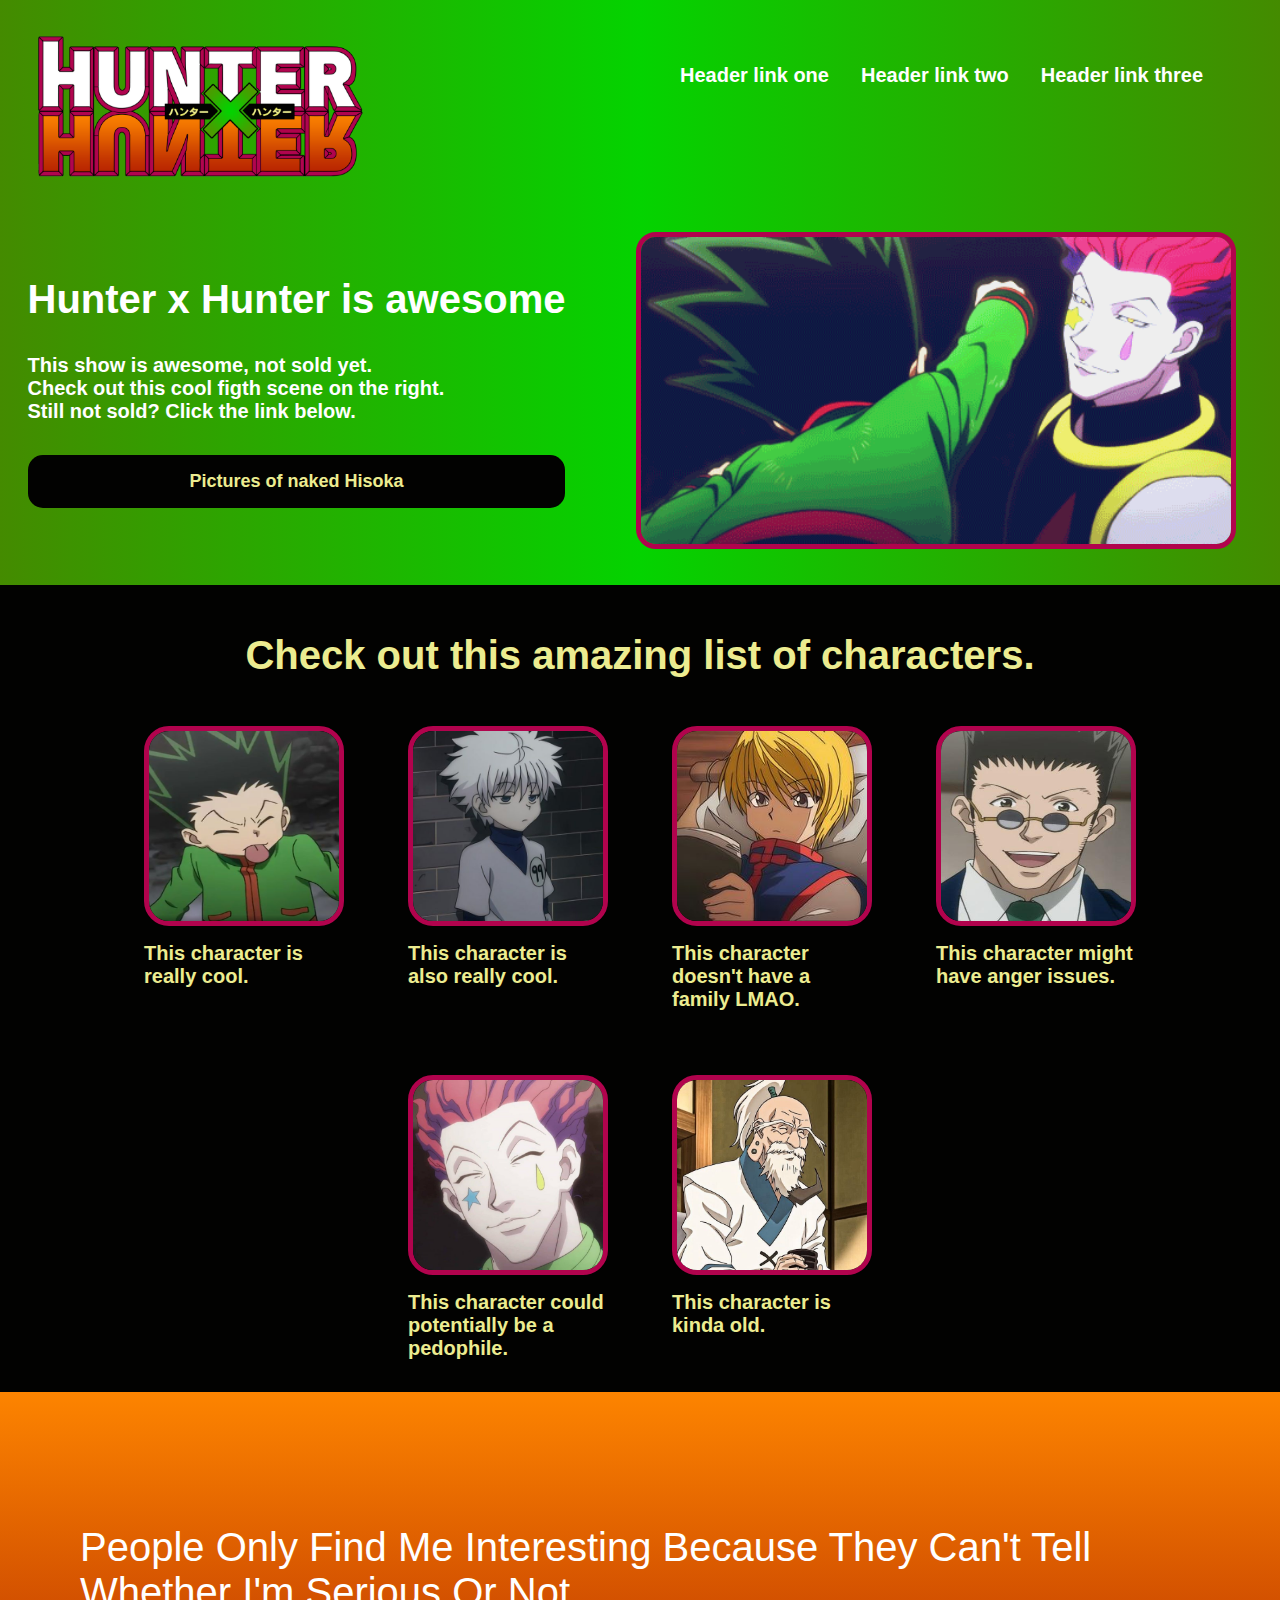
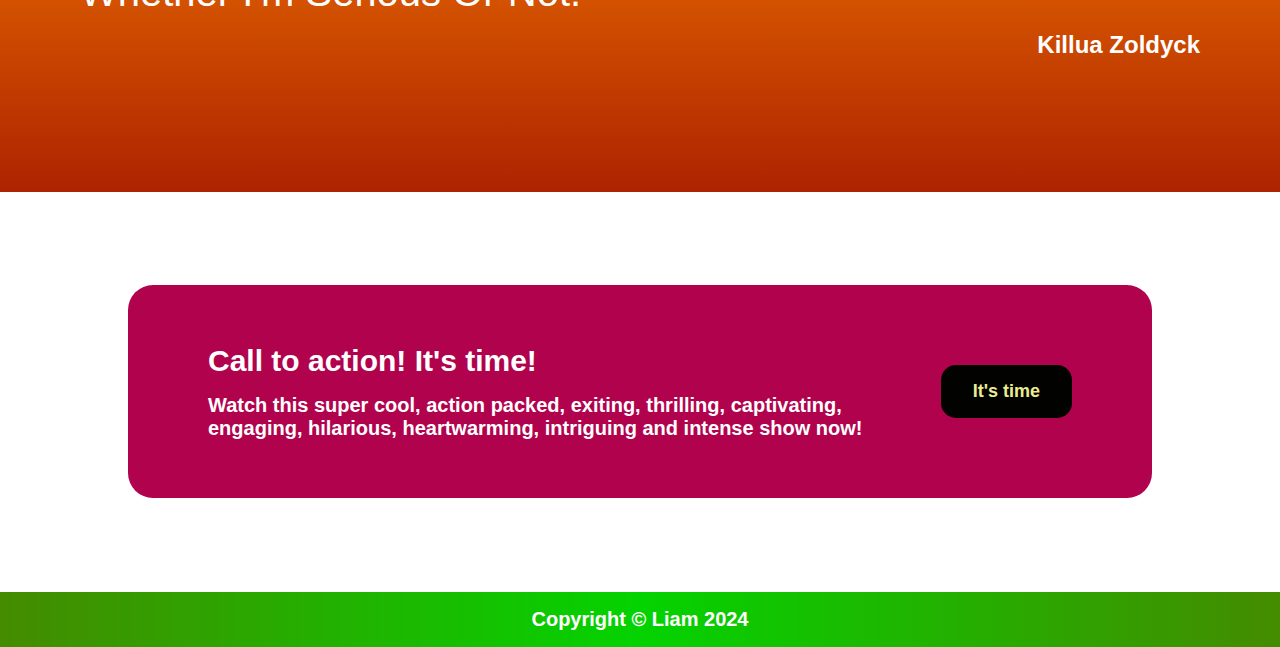
<file: index.html>
<!DOCTYPE html>
<html lang="en">
<head>
    <meta charset="UTF-8">
    <meta name="viewport" content="width=device-width, initial-scale=1.0">
    <link rel="stylesheet" href="styles.css">
    <title>Hunter x Hunter</title>
</head>
<body>

    <header>
        <div class="navbar">
            <div class="logo"> <a href="index.html"> <img src="img/HXH logo.png" alt="Picture representing logo of hunters association from the show hunter x hunter."></a></div>
            <nav>
                <a href="index.html">Header link one</a>
                <a href="index.html">Header link two</a>
                <a href="index.html">Header link three</a>
            </nav>
        </div>
    </header>

    <main>
        <div class="container one">
            <div class="leftside">
                <h1>Hunter x Hunter is awesome</h1>
                <p>This show is awesome, not sold yet.<br> Check out this cool figth scene on the right.<br>Still not sold? Click the link below.</p>
                <a href="/pages/NAH.html" class="button">Pictures of naked Hisoka</a>
            </div>
            <div class="fight"> <img src="img/fightscene.gif" alt="Gon and Hisoka going at it."></div>
        </div>
        <div class="container two">
            <h1>Check out this amazing list of characters.</h1>
            <div class="characters">
                <div class="gon"><img src="/img/gon.jpg" alt="Gon">This character is really cool.</div>
                <div class="killua"><img src="/img/killua.jpg" alt="Killua">This character is also really cool.</div>
                <div class="kurapika"><img src="/img/kurapika.jpg" alt="Kurapika">This character doesn't have a family LMAO.</div>
                <div class="leorio"><img src="/img/leorio.jpg" alt="Leorio">This character might have anger issues.</div>
                <div class="hisoka"><img src="/img/Hisoka.jpeg" alt="Hisoka">This character could potentially be a pedophile.</div>
                <div class="netero"><img src="/img/issac.jpg" alt="Netero">This character is kinda old.</div>
            </div>
        </div>
        <div class="container three">
            <div class="inner three">
                <h1>People Only Find Me Interesting Because They Can't Tell Whether I'm Serious Or Not.</h1>
                <h2>Killua Zoldyck</h2>
            </div>
        </div>
        <div class="container four">
            <div class="call">
                <div class="buttonless">
                    <h2>Call to action! It's time!</h2>
                    <p>Watch this super cool, action packed, exiting, thrilling, captivating, engaging, hilarious, heartwarming, intriguing and intense show now!</p>
                </div>
                <a href="https://aniwave.to/watch/hunter-x-hunter-2011.295/" rel="noopener noreferrer" class="button">It's time</a>
            </div>
        </div>
    </main>

    <footer>
        <div class="copyright">
            <h2>Copyright &copy; Liam 2024</h2>
        </div>
    </footer>

</body>
</html>
</file>
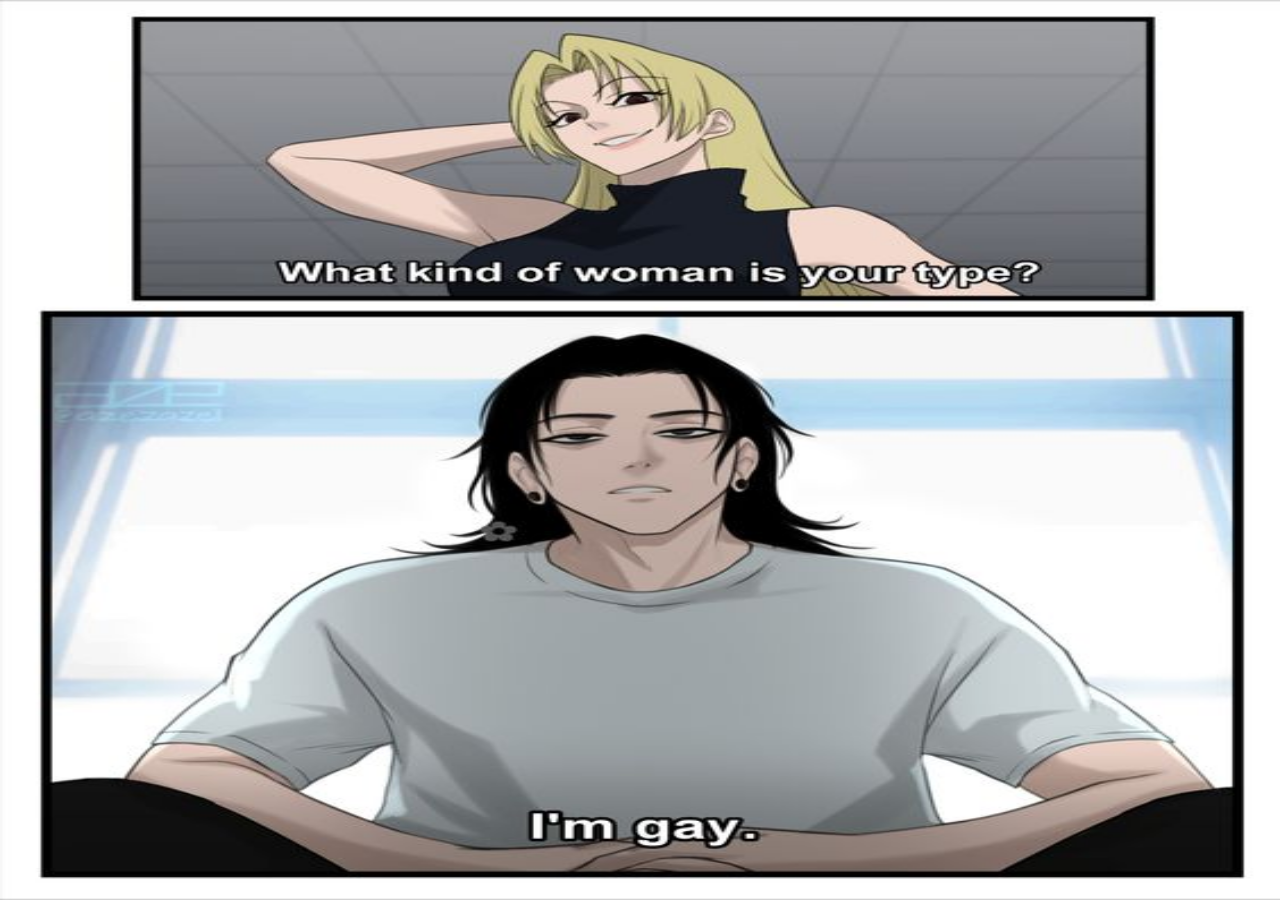
<file: pages/NAH.html>
<!DOCTYPE html>
<html lang="en">
<head>
    <meta charset="UTF-8">
    <meta name="viewport" content="width=device-width, initial-scale=1.0">
    <title>NAH BRO</title>
        <style>
            * {
                padding: 0%;
                margin: 0%;
                border: 0;
                box-sizing: border-box;
            }
            body {
                display: flex;
                justify-content: center;
                align-items: center;
            }

            img {
                flex: 1;
                height: 100vh;
                width: 100vh;
            }
        </style>
</head>
<body>
    <img src="/img/gay.jpg" alt="Donkey">
</body>
</html>
</file>
<file: styles.css>
* {
    font-family: Arial, Helvetica, sans-serif;
    border: 0;
    margin: 0;
    padding: 0;
    box-sizing: border-box;
}

/* UNIVERSAL */
a {
    text-decoration: none;
    font-size: 20px;
    font-weight: 900;
    color: white;
    margin: 1rem;
}

.button {
    text-align: center;
    font-size: 18px;
    color: #ECEC90;
    background-color: #020201;
    border-radius: 15px;
    cursor: pointer;
    flex-shrink: 0;
    padding: 1rem 2rem;

}

/* HEADER */
.navbar {
    display: flex;
    justify-content: space-between;

    background-image: linear-gradient(to right, #448B00, #04D300, #448B00);
    height: 200px;
}

.navbar nav {
    display: flex;
    margin: 3rem 1rem;
    width: 600px;
}

.logo img {
    height: 150px;
    margin: 2rem 1rem;
}

/* ONE */
.container.one {
    display: flex;
    justify-content: space-around;

    background-image: linear-gradient(to right, #448B00, #04D300, #448B00);

}

.container.one .leftside {
    display: flex;
    flex-direction: column;
    justify-content: center;
}

.container.one .leftside p {
    font-size: 20px;
    font-weight: 700;
    margin: 1rem;
    color: white;
}

.container.one h1 {
    font-size: 40px;
    margin: 1rem;
    color: white;
}

.container.one .fight img {
    flex: auto;
    width: 600px;
    border-radius: 20px;
    margin: 2rem;
    border: 5px solid #B1034D;
}


/* TWO */

.container.two {
    background-color: #020201;
}
.container.two h1 {
    display: flex;
    justify-content: center;

    font-size: 40px;
    margin-bottom: 1rem;
    padding-top: 3rem;
    color: #ECEC90;
}

.container.two .characters {
    display: flex;
    flex-wrap: wrap;
    justify-content: center;
    align-items: baseline;
    flex: 0 0 100%;
}

.gon, .killua, .kurapika, .leorio, .hisoka, .netero {
    display: flex;
    flex-direction: column;
    flex: 0 0 0%;
    
    font-size: 20px;
    padding: 2rem;
    font-weight: 700;
    color: #ECEC90;

}

.container.two img {
    flex-shrink: 0;

    border: 5px solid #B1034D;
    border-radius: 25px;
    height: 200px;
    width: 200px;
    margin-bottom: 1rem;
}

/* THREE */
.container.three {
    display: flex;
    justify-content: center;
    align-items: center;
    flex-direction:column ;

    height: 400px;
    background-image: linear-gradient(to bottom, #FD8400, #AD2301);
}

.container.three h1, h2 {
    color: white;
    padding-left: 5rem;
    padding-right: 5rem;
}

.container.three h1 {
    margin-bottom: 1rem;
    font-weight: 100;
    font-size: 40px;
}

.inner.three {
    display: flex;
    flex-direction: column;
} 

.container.three h2 {
    display: flex;
    justify-content: flex-end;
    font-weight: 900;
}

/* FOUR */

.container.four {
    display: flex;
    flex-direction: column;
    justify-content: center;
    align-items: center;

    height: 400px;
}

.call {
    display: flex;
    align-items: center;

    background-color: #B1034D;
    border-radius: 25px;
    margin-left: 10%;
    margin-right: 10%;
}

.buttonless {
    display: flex;
    flex-direction: column;
    margin-left: 5rem;
    margin-top: 2rem;
    margin-bottom: 2rem;
}

.buttonless h2 {
    font-size: 30px;
    padding-left: 0%;
    margin-bottom: 1rem;
}

.buttonless p {
    font-size: 20px;
    color: white;
    font-weight: 900;
}

.call .button {
    flex-shrink: 0;
    margin: 5rem;
    margin-left: 2rem;
}

/* FOOTER */
.copyright {
    justify-content: end;
    background-image: linear-gradient(to right, #448B00, #04D300, #448B00);
    display: flex;
    justify-content: center;
    align-items: center;
}

.copyright h2 {
    margin: 1rem;
    font-size: 20px;
}
</file>
